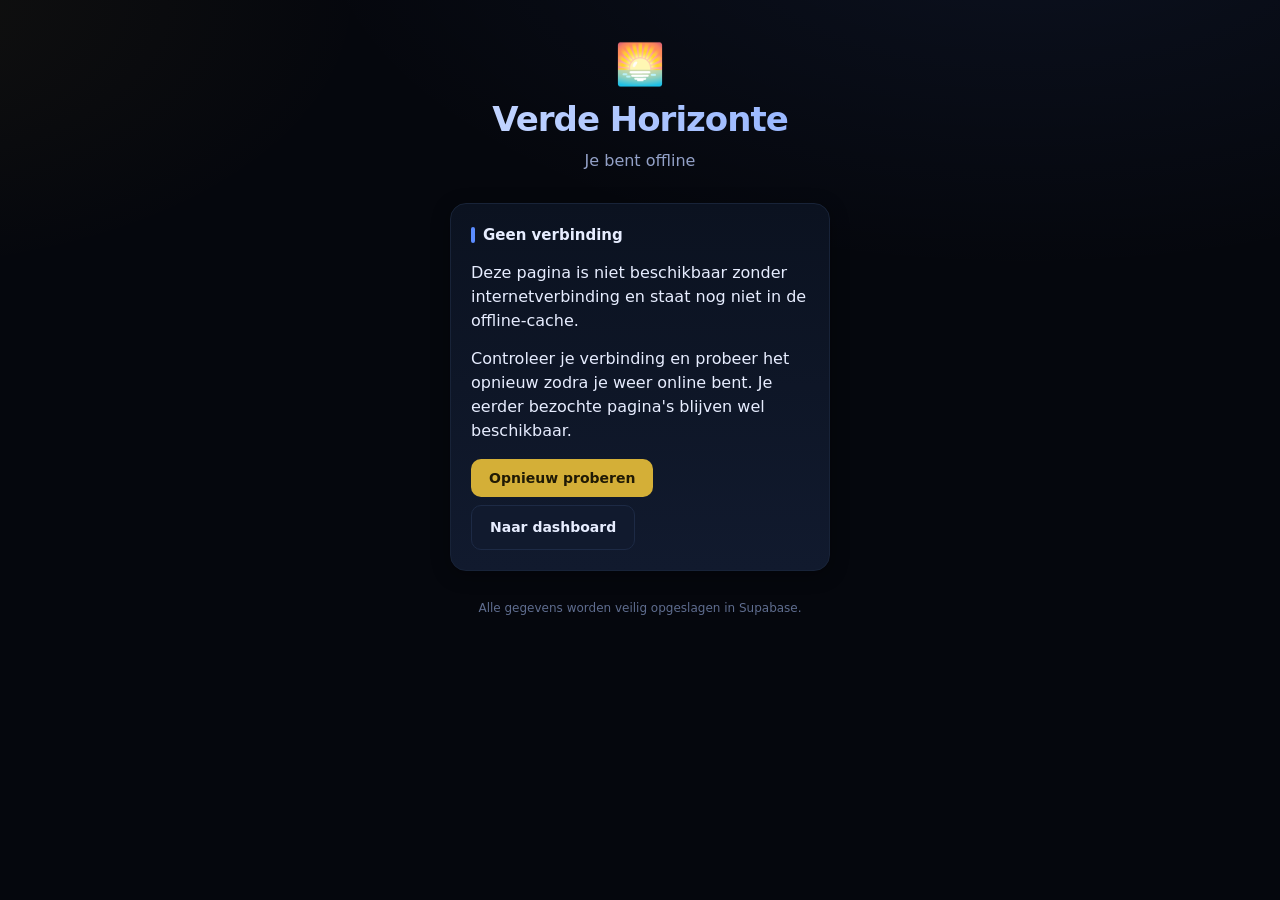
<file: offline.html>
<!DOCTYPE html>
<html lang="nl">
<head>
  <meta charset="UTF-8" />
  <meta name="viewport" content="width=device-width, initial-scale=1.0" />
  <meta name="theme-color" content="#05070d" />
  <title>Offline · Verde Horizonte</title>
  <link rel="manifest" href="manifest.json" />
  <link rel="icon" href="icon.svg" type="image/svg+xml" />
  <link rel="stylesheet" href="style.css" />
</head>
<body>
  <header class="brand-hero">
    <div class="brand-logo">🌅</div>
    <h1>Verde Horizonte</h1>
    <p class="tagline">Je bent offline</p>
  </header>

  <main class="container" style="max-width:420px">
    <section class="card">
      <h3><span class="bar"></span> Geen verbinding</h3>
      <p class="sub" style="margin-bottom:14px">
        Deze pagina is niet beschikbaar zonder internetverbinding en staat nog niet in de offline-cache.
      </p>
      <p class="sub">
        Controleer je verbinding en probeer het opnieuw zodra je weer online bent.
        Je eerder bezochte pagina's blijven wel beschikbaar.
      </p>
      <div style="margin-top:16px; display:flex; gap:8px; flex-wrap:wrap">
        <button class="btn btn-gold" onclick="location.reload()">Opnieuw proberen</button>
        <a class="btn btn-ghost" href="index.html">Naar dashboard</a>
      </div>
    </section>

    <footer class="foot-note">
      Alle gegevens worden veilig opgeslagen in Supabase.
    </footer>
  </main>
</body>
</html>
</file>
<file: style.css>
/* ===================== Verde Horizonte Admin — gedeelde styling ===================== */
:root {
  --bg: #05070d;
  --bg-soft: #070b14;
  --surface: #0b1220;
  --surface-2: #111a2e;
  --surface-3: #16213a;
  --border: #1d2a45;
  --border-soft: #182338;
  --accent: #5b8cff;
  --accent-strong: #3f6fe0;
  --accent-soft: rgba(91, 140, 255, 0.14);
  --gold: #d4af37;
  --gold-soft: rgba(212, 175, 55, 0.14);
  --text: #e7edff;
  --text-dim: #93a1c7;
  --text-faint: #5f6d8f;
  --danger: #ff5b6a;
  --danger-soft: rgba(255, 91, 106, 0.14);
  --success: #34d399;
  --success-soft: rgba(52, 211, 153, 0.14);
  --warning: #f0b429;
  --radius: 16px;
  --radius-sm: 10px;
  --shadow: 0 12px 34px rgba(0, 0, 0, 0.45);
  --shadow-soft: 0 4px 18px rgba(0, 0, 0, 0.35);
}

* { box-sizing: border-box; margin: 0; padding: 0; }
html { -webkit-text-size-adjust: 100%; }

body {
  font-family: "Segoe UI", system-ui, -apple-system, "Helvetica Neue", Arial, sans-serif;
  background:
    radial-gradient(1200px 600px at 80% -10%, rgba(91, 140, 255, 0.08), transparent 60%),
    radial-gradient(900px 500px at -10% 0%, rgba(212, 175, 55, 0.06), transparent 55%),
    var(--bg);
  color: var(--text);
  min-height: 100vh;
  line-height: 1.5;
  padding-bottom: 60px;
}
a { color: inherit; text-decoration: none; }
button { font-family: inherit; cursor: pointer; }

/* ---- Topbar ---- */
.topbar {
  position: sticky; top: 0; z-index: 50;
  display: flex; align-items: center; gap: 14px;
  padding: 14px 20px;
  background: rgba(5, 7, 13, 0.85);
  backdrop-filter: blur(12px); -webkit-backdrop-filter: blur(12px);
  border-bottom: 1px solid var(--border-soft);
}
.back {
  display: inline-flex; align-items: center; justify-content: center;
  width: 40px; height: 40px; border-radius: 12px; flex: 0 0 auto;
  background: var(--surface-2); border: 1px solid var(--border);
  color: var(--text); font-size: 20px; transition: 0.2s;
}
.back:hover { border-color: var(--accent); color: var(--accent); transform: translateX(-2px); }
.topbar-title { display: flex; flex-direction: column; line-height: 1.15; }
.topbar-eyebrow { font-size: 11px; letter-spacing: 2px; text-transform: uppercase; color: var(--gold); }
.topbar-title h1 { font-size: 20px; font-weight: 700; }
.topbar-actions { margin-left: auto; display: flex; align-items: center; gap: 8px; }

/* ---- Layout ---- */
.container { max-width: 1080px; margin: 0 auto; padding: 26px 20px 40px; }
.page-head { display: flex; flex-wrap: wrap; align-items: flex-end; justify-content: space-between; gap: 12px; margin-bottom: 22px; }
.page-head h2 { font-size: 26px; font-weight: 800; letter-spacing: -0.3px; }
.page-head .sub { color: var(--text-dim); font-size: 14px; }

/* ---- Cards ---- */
.card {
  background: linear-gradient(180deg, var(--surface), var(--surface-2));
  border: 1px solid var(--border-soft);
  border-radius: var(--radius);
  padding: 20px;
  box-shadow: var(--shadow-soft);
}
.card + .card { margin-top: 18px; }
.card h3 { font-size: 15px; font-weight: 700; margin-bottom: 14px; display: flex; align-items: center; gap: 8px; }
.card h3 .bar { width: 4px; height: 16px; border-radius: 2px; background: var(--accent); }

/* ---- Forms ---- */
.grid-2 { display: grid; grid-template-columns: 1fr 1fr; gap: 0 14px; }
.grid-3 { display: grid; grid-template-columns: repeat(3, 1fr); gap: 0 14px; }
.field { display: flex; flex-direction: column; gap: 6px; margin-bottom: 14px; }
.field label { font-size: 12px; font-weight: 600; color: var(--text-dim); letter-spacing: 0.3px; text-transform: uppercase; }
.field .req { color: var(--gold); }
input, select, textarea {
  font-family: inherit; font-size: 15px; color: var(--text);
  background: var(--bg-soft); border: 1px solid var(--border);
  border-radius: var(--radius-sm); padding: 11px 13px; width: 100%;
  transition: border-color 0.15s, box-shadow 0.15s;
}
input:focus, select:focus, textarea:focus { outline: none; border-color: var(--accent); box-shadow: 0 0 0 3px var(--accent-soft); }
textarea { resize: vertical; min-height: 76px; }
select {
  appearance: none; -webkit-appearance: none;
  background-image: url("data:image/svg+xml;charset=utf-8,%3Csvg xmlns='http://www.w3.org/2000/svg' width='12' height='8'%3E%3Cpath d='M1 1l5 5 5-5' stroke='%2393a1c7' stroke-width='2' fill='none' stroke-linecap='round'/%3E%3C/svg%3E");
  background-repeat: no-repeat; background-position: right 13px center; padding-right: 36px;
}
input[type="date"] { color-scheme: dark; }

/* ---- Buttons ---- */
.btn {
  display: inline-flex; align-items: center; justify-content: center; gap: 8px;
  border: none; border-radius: var(--radius-sm); padding: 11px 18px;
  font-size: 14px; font-weight: 600; color: #fff; background: var(--accent); transition: 0.18s;
}
.btn:hover { background: var(--accent-strong); transform: translateY(-1px); }
.btn:active { transform: translateY(0); }
.btn:disabled { opacity: 0.5; cursor: not-allowed; transform: none; }
.btn-gold { background: var(--gold); color: #201a05; }
.btn-gold:hover { background: #e0bd45; }
.btn-ghost { background: var(--surface-2); color: var(--text); border: 1px solid var(--border); }
.btn-ghost:hover { border-color: var(--accent); color: var(--accent); background: var(--surface-3); }
.btn-danger { background: var(--danger); }
.btn-danger:hover { background: #ff3d4f; }
.btn-sm { padding: 7px 12px; font-size: 13px; border-radius: 8px; }

/* ---- Badges ---- */
.badge { display: inline-flex; align-items: center; gap: 6px; padding: 4px 10px; border-radius: 999px; font-size: 12px; font-weight: 600; white-space: nowrap; }
.badge-accent { background: var(--accent-soft); color: var(--accent); }
.badge-gold { background: var(--gold-soft); color: var(--gold); }
.badge-success { background: var(--success-soft); color: var(--success); }
.badge-danger { background: var(--danger-soft); color: var(--danger); }
.badge-warning { background: rgba(240, 180, 41, 0.14); color: var(--warning); }
.badge-neutral { background: var(--surface-3); color: var(--text-dim); }

/* ---- Empty / list ---- */
.empty { text-align: center; color: var(--text-faint); padding: 30px 10px; }
.empty .icon { font-size: 30px; display: block; margin-bottom: 8px; }
.list { display: flex; flex-direction: column; gap: 12px; }
.item {
  display: flex; flex-wrap: wrap; align-items: center; gap: 12px;
  background: var(--surface); border: 1px solid var(--border-soft);
  border-radius: var(--radius-sm); padding: 14px 16px;
}
.item .grow { flex: 1 1 200px; min-width: 200px; }
.item .title { font-weight: 700; font-size: 15px; }
.item .meta { color: var(--text-dim); font-size: 13px; margin-top: 2px; }
.item .meta .note { color: var(--text-faint); font-style: italic; }
.item .actions { display: flex; gap: 8px; align-items: center; flex-wrap: wrap; }
.item .actions select { width: auto; }

/* ---- Toast ---- */
.toast {
  position: fixed; bottom: 22px; left: 50%; transform: translate(-50%, 20px);
  background: var(--surface-3); color: var(--text); border: 1px solid var(--border);
  padding: 12px 20px; border-radius: 12px; font-size: 14px; font-weight: 600;
  opacity: 0; pointer-events: none; transition: 0.3s; z-index: 200; box-shadow: var(--shadow);
  max-width: 90vw;
}
.toast.show { opacity: 1; transform: translate(-50%, 0); }
.toast.success { border-color: var(--success); color: var(--success); }
.toast.error { border-color: var(--danger); color: var(--danger); }

/* ---- Laad-indicator ---- */
.vh-loading {
  position: fixed; top: 0; left: 0; right: 0; z-index: 300;
  display: flex; justify-content: center; padding: 10px 0;
  pointer-events: none; opacity: 0; transition: opacity 0.2s;
}
.vh-loading.show { opacity: 1; }
.vh-spinner {
  width: 22px; height: 22px; border-radius: 50%;
  border: 3px solid var(--accent-soft);
  border-top-color: var(--accent);
  animation: vh-spin 0.8s linear infinite;
  box-shadow: var(--shadow-soft);
}
@keyframes vh-spin { to { transform: rotate(360deg); } }

/* ---- Offline-indicator ---- */
.vh-offline {
  position: fixed; top: 0; left: 0; right: 0; z-index: 400;
  display: flex; align-items: center; justify-content: center; gap: 12px;
  padding: 8px 16px; text-align: center;
  background: var(--danger); color: #fff;
  font-size: 13px; font-weight: 700; letter-spacing: 0.3px;
  transform: translateY(-100%); transition: transform 0.25s ease;
}
.vh-offline.show { transform: translateY(0); }
.vh-offline .vh-sync-btn {
  flex: 0 0 auto;
  padding: 4px 12px; border-radius: 8px;
  border: 1px solid rgba(255,255,255,0.5); background: rgba(255,255,255,0.12);
  color: #fff; font-size: 12px; font-weight: 700; letter-spacing: 0.3px;
  cursor: pointer; transition: background 0.15s;
}
.vh-offline .vh-sync-btn:hover { background: rgba(255,255,255,0.24); }
.vh-offline .vh-sync-btn:disabled { opacity: 0.55; cursor: default; }

/* ---- Table ---- */
.table-wrap { overflow-x: auto; }
table { width: 100%; border-collapse: collapse; font-size: 14px; }
th, td { text-align: left; padding: 10px 12px; border-bottom: 1px solid var(--border-soft); vertical-align: middle; }
th { color: var(--text-dim); font-size: 12px; text-transform: uppercase; letter-spacing: 0.5px; }
td.num, th.num { text-align: right; font-variant-numeric: tabular-nums; }
tr:hover td { background: rgba(91, 140, 255, 0.04); }
.totals-row { display: flex; justify-content: flex-end; margin-top: 14px; }
.totals-box { width: 280px; max-width: 100%; font-size: 14px; }
.totals-box .row { display: flex; justify-content: space-between; padding: 6px 0; color: var(--text-dim); }
.totals-box .row.grand { border-top: 1px solid var(--border); margin-top: 4px; padding-top: 10px; color: var(--text); font-weight: 800; font-size: 17px; }

/* ---- Document (print) ---- */
.doc { background: #fff; color: #1a2233; border-radius: 12px; padding: 28px; }
.doc .doc-head { border-bottom: 2px solid #e5e9f2; padding-bottom: 16px; margin-bottom: 16px; display: flex; justify-content: space-between; gap: 16px; flex-wrap: wrap; }
.doc .brand strong { font-size: 20px; letter-spacing: -0.3px; color: #0a1428; }
.doc .brand .tag { color: #b8912c; font-size: 11px; letter-spacing: 2px; text-transform: uppercase; }
.doc .doc-meta { text-align: right; font-size: 13px; color: #4a5468; }
.doc .doc-party { display: flex; justify-content: space-between; gap: 16px; flex-wrap: wrap; margin-bottom: 14px; font-size: 14px; }
.doc .doc-party .lbl { font-size: 11px; text-transform: uppercase; letter-spacing: 1px; color: #8a93a8; }
.doc table { border-collapse: collapse; width: 100%; margin: 12px 0; }
.doc th, .doc td { border: 1px solid #e5e9f2; padding: 8px 10px; color: #1a2233; }
.doc th { background: #f4f6fb; }
.doc .doc-foot { margin-top: 18px; color: #6b7387; font-size: 12px; }

/* ---- Modal ---- */
.modal-backdrop {
  position: fixed; inset: 0; background: rgba(3, 5, 10, 0.78); backdrop-filter: blur(4px);
  display: none; align-items: flex-start; justify-content: center; z-index: 150;
  padding: 30px 16px; overflow-y: auto;
}
.modal-backdrop.open { display: flex; }
.modal { width: 100%; max-width: 780px; background: var(--surface); border: 1px solid var(--border); border-radius: var(--radius); padding: 22px; box-shadow: var(--shadow); }
.modal-head { display: flex; justify-content: space-between; align-items: center; margin-bottom: 16px; gap: 12px; }
.modal-head h3 { font-size: 18px; }
.modal-close { background: var(--surface-2); border: 1px solid var(--border); color: var(--text); width: 34px; height: 34px; border-radius: 9px; font-size: 16px; flex: 0 0 auto; }

/* ---- Dashboard ---- */
.brand-hero { text-align: center; padding: 34px 20px 4px; }
.brand-logo { font-size: 40px; }
.brand-hero h1 { font-size: 34px; font-weight: 900; letter-spacing: -1px; background: linear-gradient(90deg, #ffffff, var(--accent)); -webkit-background-clip: text; background-clip: text; -webkit-text-fill-color: transparent; }
.brand-hero .tagline { color: var(--text-dim); margin-top: 4px; }
.stats { display: grid; grid-template-columns: repeat(auto-fit, minmax(140px, 1fr)); gap: 14px; margin-bottom: 24px; }
.stat { background: var(--surface); border: 1px solid var(--border-soft); border-radius: var(--radius-sm); padding: 16px; }
.stat .num { font-size: 26px; font-weight: 800; letter-spacing: -0.5px; }
.stat .num.gold { color: var(--gold); }
.stat .num.accent { color: var(--accent); }
.stat .label { color: var(--text-dim); font-size: 12px; text-transform: uppercase; letter-spacing: 1px; }
.tiles { display: grid; grid-template-columns: repeat(auto-fill, minmax(225px, 1fr)); gap: 16px; }
.tile {
  position: relative; overflow: hidden; display: flex; flex-direction: column; gap: 8px;
  background: linear-gradient(180deg, var(--surface), var(--surface-2));
  border: 1px solid var(--border-soft); border-radius: var(--radius); padding: 20px; transition: 0.2s;
}
.tile:hover { transform: translateY(-3px); border-color: var(--accent); box-shadow: 0 14px 34px rgba(91, 140, 255, 0.16); }
.tile .tile-arrow { position: absolute; right: 16px; top: 16px; color: var(--text-faint); font-size: 18px; transition: 0.2s; }
.tile:hover .tile-arrow { color: var(--accent); transform: translateX(3px); }
.tile .tile-icon { font-size: 26px; width: 52px; height: 52px; display: flex; align-items: center; justify-content: center; border-radius: 14px; background: var(--accent-soft); }
.tile.gold .tile-icon { background: var(--gold-soft); }
.tile h3 { font-size: 17px; font-weight: 700; }
.tile p { color: var(--text-dim); font-size: 13px; }
.foot-note { text-align: center; color: var(--text-faint); font-size: 12px; margin-top: 28px; }

/* ---- Timer ---- */
.timer-display { font-size: 56px; font-weight: 800; letter-spacing: 2px; font-variant-numeric: tabular-nums; text-align: center; color: var(--accent); margin: 10px 0; }
.timer-controls { display: flex; gap: 10px; justify-content: center; flex-wrap: wrap; margin-top: 8px; }

/* ---- Calculator ---- */
.tabs { display: flex; gap: 8px; margin-bottom: 18px; flex-wrap: wrap; }
.tab { padding: 9px 16px; border-radius: 10px; border: 1px solid var(--border); background: var(--surface-2); color: var(--text-dim); font-weight: 600; font-size: 14px; }
.tab.active { background: var(--accent); color: #fff; border-color: var(--accent); }
.tab-pane { display: none; }
.tab-pane.active { display: block; }
.calc-display { background: var(--bg-soft); border: 1px solid var(--border); border-radius: var(--radius-sm); padding: 18px; text-align: right; font-size: 34px; font-weight: 700; font-variant-numeric: tabular-nums; overflow-x: auto; white-space: nowrap; }
.calc-grid { display: grid; grid-template-columns: repeat(4, 1fr); gap: 10px; margin-top: 14px; }
.calc-key { padding: 18px 0; font-size: 20px; border-radius: 12px; border: 1px solid var(--border); background: var(--surface-2); color: var(--text); font-weight: 600; }
.calc-key:hover { border-color: var(--accent); }
.calc-key.op { background: var(--accent-soft); color: var(--accent); }
.calc-key.eq { background: var(--accent); color: #fff; }
.calc-key.gold { background: var(--gold-soft); color: var(--gold); }
.calc-key.span2 { grid-column: span 2; }
.result-panel { background: var(--bg-soft); border: 1px solid var(--border); border-radius: var(--radius-sm); padding: 16px; margin-top: 16px; }
.result-panel .rp-row { display: flex; justify-content: space-between; padding: 5px 0; }
.result-panel .rp-row.big { font-weight: 800; font-size: 17px; border-top: 1px solid var(--border); margin-top: 4px; padding-top: 9px; }

/* ---- V-card ---- */
.vcard {
  position: relative; overflow: hidden; border-radius: 18px; padding: 26px; min-height: 240px;
  background: linear-gradient(135deg, #0b1220, #0d1a33); border: 1px solid var(--border);
  box-shadow: var(--shadow); display: flex; flex-direction: column; justify-content: space-between; gap: 10px;
}
.vcard::before { content: ''; position: absolute; right: -40px; top: -40px; width: 200px; height: 200px; border-radius: 50%; background: radial-gradient(circle, rgba(212, 175, 55, 0.5), transparent 70%); }
.vcard .v-brand { font-size: 12px; letter-spacing: 3px; text-transform: uppercase; color: var(--gold); }
.vcard .v-name { font-size: 26px; font-weight: 800; }
.vcard .v-role { color: var(--accent); font-weight: 600; }
.vcard .v-row { display: flex; align-items: center; gap: 8px; color: var(--text-dim); font-size: 14px; margin-top: 4px; }

/* ---- Search ---- */
.search { position: relative; margin-bottom: 16px; }
.search input { padding-left: 40px; }
.search::before { content: '🔍'; position: absolute; left: 13px; top: 50%; transform: translateY(-50%); font-size: 14px; opacity: 0.7; }

/* ---- Print ---- */
@media print {
  body { background: #fff !important; }
  body * { visibility: hidden; }
  .doc, .doc *, .vcard, .vcard * { visibility: visible; }
  .doc, .vcard { position: absolute; left: 0; top: 0; width: 100%; border-radius: 0; }
  .doc { box-shadow: none; }
}

/* ---- Responsive ---- */
@media (max-width: 640px) {
  .grid-2, .grid-3 { grid-template-columns: 1fr; }
  .timer-display { font-size: 44px; }
  .brand-hero h1 { font-size: 28px; }
}



@media (max-width: 768px) {
  html, body {
    height: auto;
    min-height: 100dvh; /* Zorgt dat de pagina meeschaalt met het toetsenbord */
  }
  input, select, textarea {
    font-size: 16px; /* Voorkomt dat Safari/Chrome inzoomt op het veld */
  }
  .container {
    padding-bottom: 100px; /* Zorgt dat er altijd ruimte is om naar beneden te scrollen */
  }
}
@media (max-width: 640px) {
  /* Maak de tabel mobiel-vriendelijk */
  table, thead, tbody, th, td, tr { 
    display: block; 
    width: 100%; 
  }
  thead { 
    display: none; /* Verberg de koppen op mobiel */
  }
  tr { 
    margin-bottom: 15px; 
    background: var(--surface); 
    border: 1px solid var(--border); 
    border-radius: 8px; 
    padding: 10px; 
  }
  td { 
    padding: 5px 0; 
    border: none; 
  }
  /* Geef de invoervelden duidelijke labels op mobiel */
  td:nth-child(1)::before { content: "Omschrijving: "; font-size: 12px; color: var(--text-dim); display: block; }
  td:nth-child(2)::before { content: "Aantal: "; font-size: 12px; color: var(--text-dim); display: block; }
  td:nth-child(3)::before { content: "Prijs (€): "; font-size: 12px; color: var(--text-dim); display: block; }
  
  /* Zorg dat de invoervelden niet overflowen */
  .item-row input { 
    width: 100% !important; 
    box-sizing: border-box; 
  }
}
</file>
